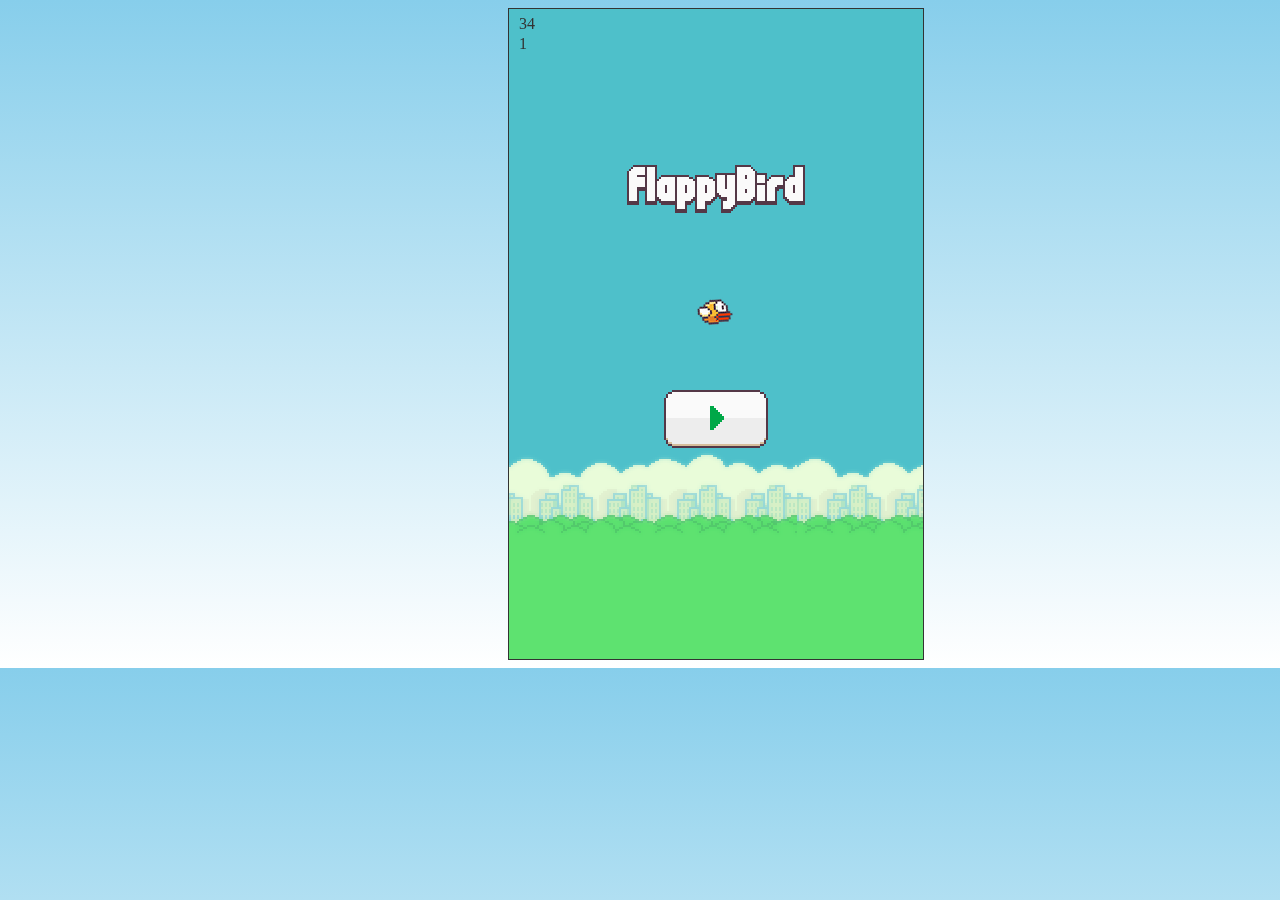
<file: game/flappyBird/index.html>
<!DOCTYPE html>
<html lang="en">
<head>
	<meta charset="UTF-8">
	<title>FlappyBird</title>
	<style type="text/css">
		canvas{
			border:1px solid #333;
			margin-left: 500px;
		}
		body{
			overflow: hidden;
			background: -webkit-linear-gradient(skyblue , white);
		}
	</style>
</head>
<body>
	<canvas id="canvas" width="414" height="650"></canvas>
	<script type="text/javascript" src="js/lib/underscore-min.js"></script>
	<script type="text/javascript" src="js/lib/simpleInheritance.js"></script>
 	<script type="text/javascript" src="js/Game.js"></script>
 	<script type="text/javascript" src="js/Background.js"></script>
 	<script type="text/javascript" src="js/Land.js"></script>
 	<script type="text/javascript" src="js/Pipe.js"></script>
 	<script type="text/javascript" src="js/Bird.js"></script>
 	<script type="text/javascript" src="js/SceneManager.js"></script>
 	<script type="text/javascript">
 		var game = new Game();
 	</script>
</body>
</html>
</file>
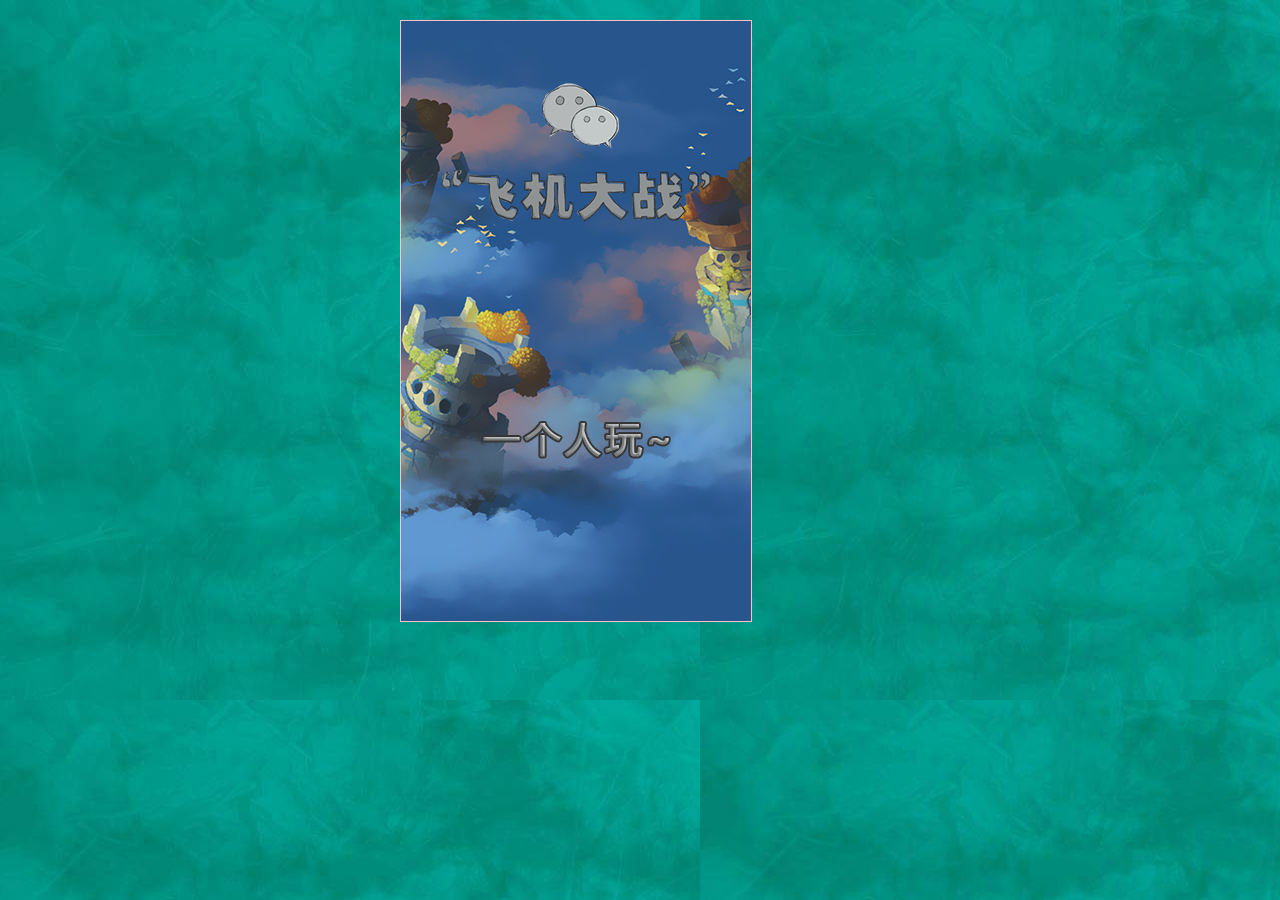
<file: game/plane/index.html>
<!DOCTYPE html>
<html lang="en">
<head>
	<meta charset="UTF-8">
	<title>飞机大战</title>
	<style type="text/css">
		body{
			/*background: #666;*/
			/*width: 100%;
			height: 100%;*/
			/*background: -webkit-linear-gradient(top , skyblue , pink);*/
			/*background: -webkit-linear-gradient(green, skyblue);*/
			background: url(image/body_bg3.jpg);
			/*background: yellowgreen;*/
		}

		canvas{
			border: 1px solid pink;
			position: absolute;
			top: 20px;
			left: 400px;
		}
	</style>
</head>
<body>
	<audio src="audio/baozha.wav" id="baozha"></audio>
	<audio src="audio/bgm.mp3" id="bgm"></audio>
	<audio src="audio/gameover.mp3" id="gameover"></audio>
	<audio src="audio/zidan.mp3" id="zidan"></audio>
	<audio src="audio/zhuanchang.wav" id="zhuanchang"></audio>
	<audio src="audio/bbz.mp3" id="bbz"></audio>

	<canvas id="canvas"></canvas>
	<script type="text/javascript" src="js/lib/simpleInheritance.js"></script>
	<script type="text/javascript" src="js/lib/underscore-min.js"></script>
	<script type="text/javascript" src="js/Game.js"></script>
	<script type="text/javascript" src="js/Bg.js"></script>
	<script type="text/javascript" src="js/plane.js"></script>
	<script type="text/javascript" src="js/diji.js"></script>
	<script type="text/javascript" src="js/Dan.js"></script>
	<script type="text/javascript" src="js/Bigdi.js"></script>
	<script type="text/javascript" src="js/Boss.js"></script>
	<script type="text/javascript" src="js/SceneManager.js"></script>
	<script type="text/javascript">
		var game = new Game();
	</script>
</body>
</html>
</file>
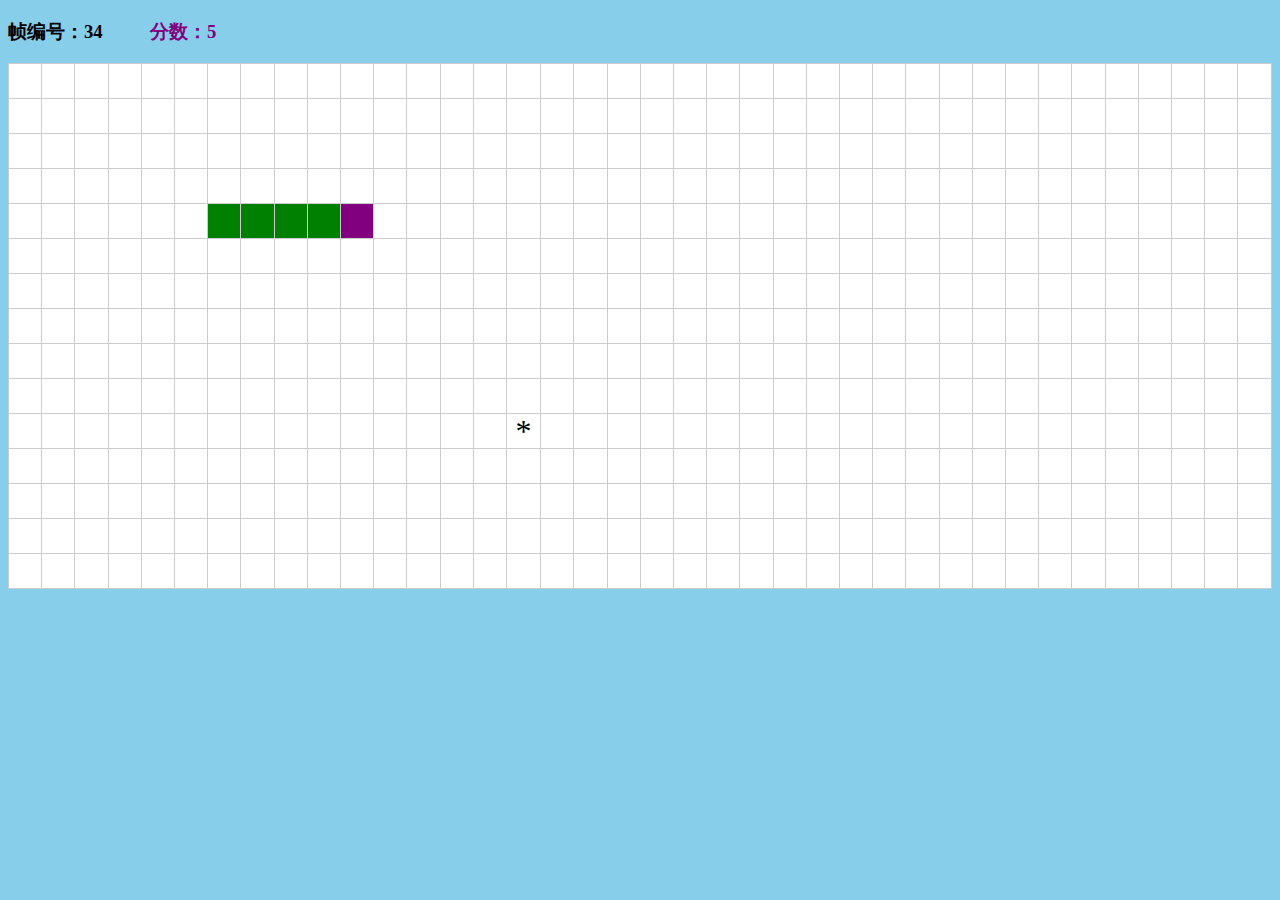
<file: game/snake/index.html>
<!DOCTYPE html>
<html lang="en">
<head>
	<meta charset="UTF-8">
	<title>贪吃蛇</title>
	<style type="text/css">
		table,tr,td{
			border:1px solid #ccc;
			border-collapse: collapse;
		}
		body{
			background: skyblue;
		}
		td{
			width:32px;
			height:32px;
			line-height: 32px;
			font-size: 32px;
			text-align: center;
			font-family: "consolas";
		}
		#gr{
			position: absolute;
			top: 0;
			left: 150px;
			color: purple;
			font-weight: 700;
		}
	</style>
</head>
<body>
	<h3 id="info1"></h3>
	<div id="app"></div>
	<h3 id="gr"></h3>
</body>
	<script type="text/javascript" src="js/Snake.js"></script>
	<script type="text/javascript" src="js/Food.js"></script>
	<script type="text/javascript" src="js/Game.js"></script>
	<script type="text/javascript">
		var game = new Game();
	</script>
</html>
</file>
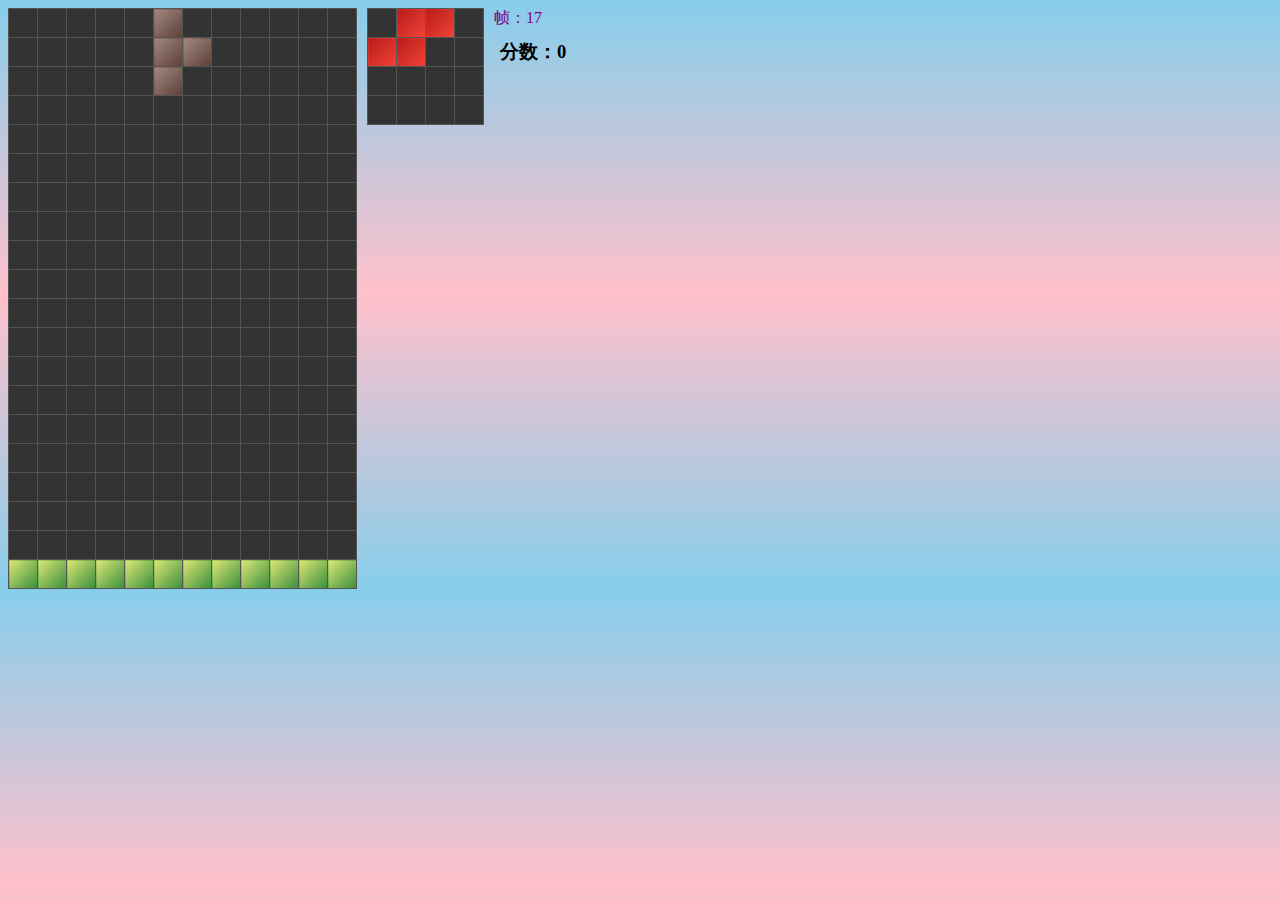
<file: game/tetris/index.html>
<!DOCTYPE html>
<html lang="en">
<head>
	<meta charset="UTF-8">
	<title>俄罗斯方块</title>
	<style>
	body{
		background-image: -webkit-linear-gradient(top , skyblue , pink , skyblue);
	}
	table{
		background-color: #333;
	}
		table,tr,td{
			border-collapse: collapse;
			border: 1px solid #555;
		}
		td{
			width: 26px;
			height: 26px;
		}
		#zhen{
			color: purple;
		}
		.b0{
			background-image: -webkit-linear-gradient(top left , #B71C1C , #F44336);
		}
		.b1{
			background-image: -webkit-linear-gradient(top left , #DCE775 , #388E3C);
		}
		.b2{
			background-image: -webkit-linear-gradient(top left , #2196F3 , #1565C0);
		}
		.b3{
			background-image: -webkit-linear-gradient(top left , #00BCD4 , #00838F);
		}
		.b4{
			background-image: -webkit-linear-gradient(top left , #3F51B5 , #283593);
		}
		.b5{
			background-image: -webkit-linear-gradient(top left , #A1887F , #5D4037);
		}
		.b6{
			background-image: -webkit-linear-gradient(top left , #9C27B0 , #4527A0);
		}
		h3{
			position: absolute;
			width: 200px;
			height: 100px;
			left: 500px;
			top: 20px;
		}
	</style>
</head>
<body>
	<div id="app"></div>
	<div id="zhen"></div>
	<h3 id="fenshu"></h3>
	<script type="text/javascript" src = "js/Game.js"></script>
	<script type="text/javascript" src = "js/Block.js"></script>
	<script type="text/javascript" src = "js/Map.js"></script>
	<script type="text/javascript">
			var game = new Game();
	</script>
</body>
</html>
</file>
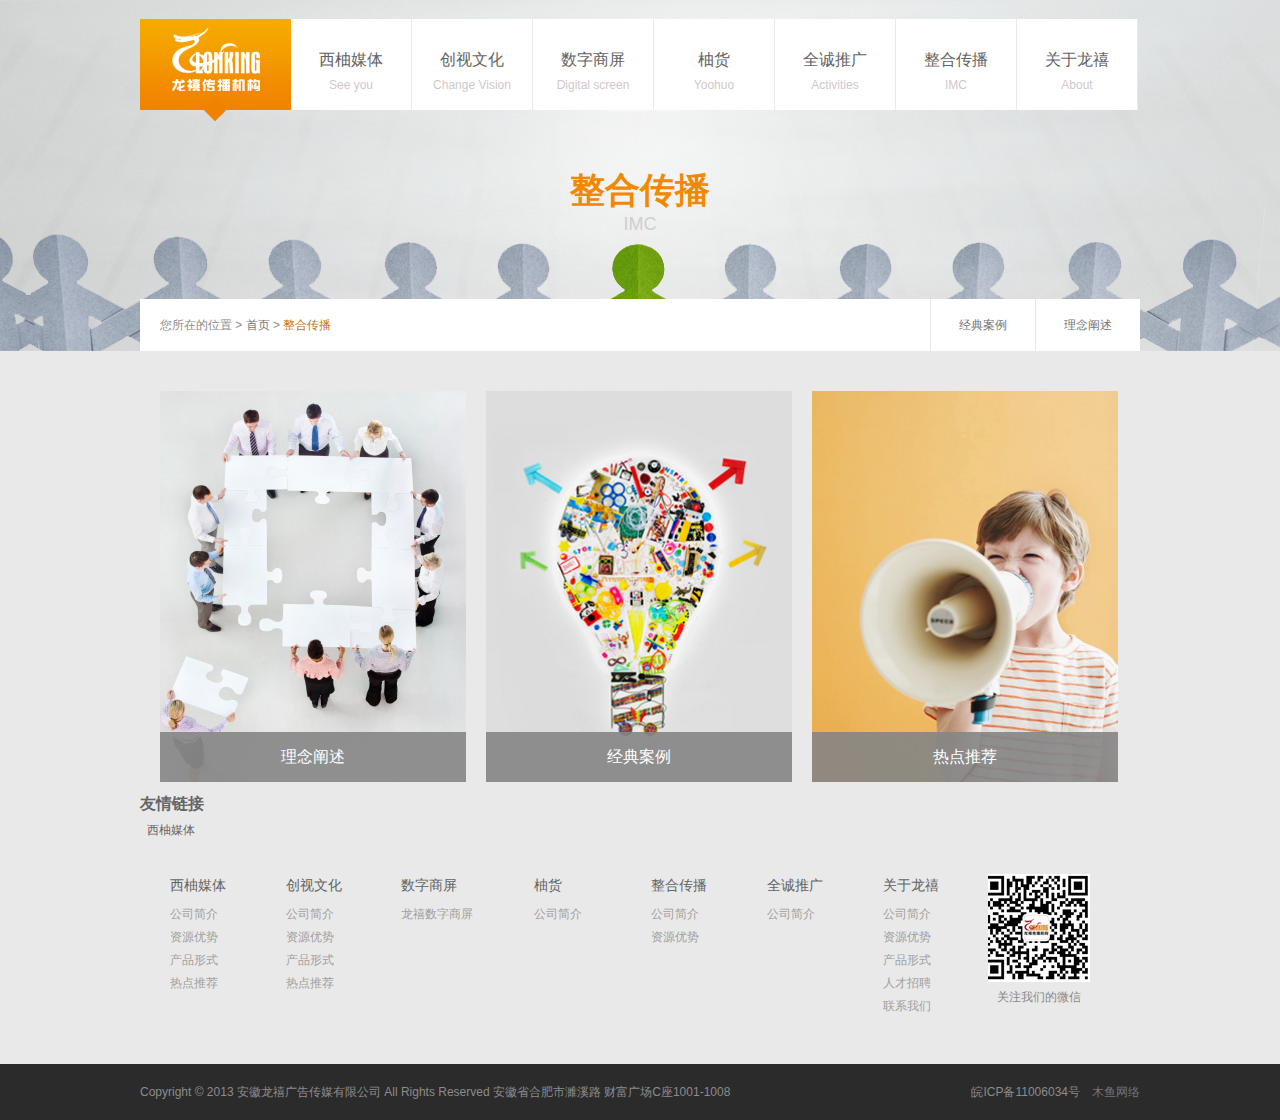
<file: pages/lonking/imc.html>
<!DOCTYPE html PUBLIC "-//W3C//DTD XHTML 1.0 Transitional//EN" "http://www.w3.org/TR/xhtml1/DTD/xhtml1-transitional.dtd">
<html xmlns="http://www.w3.org/1999/xhtml" xmlns:wb="http://open.weibo.com/wb" xml:lang="en">
<head>
	<meta http-equiv="Content-Type" content="text/html;charset=UTF-8">
	<title>Document</title>
	<link rel="stylesheet" type="text/css" href="css/reset.css"/>
	<link rel="stylesheet" type="text/css" href="css/base.css"/>
	<link rel="stylesheet" type="text/css" href="css/common.css"/>
	<link rel="stylesheet" type="text/css" href="css/imc.css"/>
	<script src="http://tjs.sjs.sinajs.cn/open/api/js/wb.js" type="text/javascript" charset="utf-8"></script>
</head>
<body>
		<!-- pagetop开始 -->
	<div class="pagetop">
		<!-- header区域 -->
		<div class="header inner_c">
			<div class="header_c">
				<div class="logo">
					<a href="index.html"></a><img src="lonking/images/logo.png" />
				</div>
				<ul class="nav">
					<li>
						<a href="xiyou.html">
							<span class="chi">西柚媒体</span>
							<span class="eng">See you</span>
						</a>
					</li>
					<li>
						<a href="#">
							<span class="chi">创视文化</span>
							<span class="eng">Change Vision</span>
						</a>
					</li>
					<li>
						<a href="#">
							<span class="chi">数字商屏</span>
							<span class="eng">Digital screen</span>
						</a>
					</li>
					<li>
						<a href="#">
							<span class="chi">柚货</span>
							<span class="eng">Yoohuo</span>
						</a>
					</li>
					<li>
						<a href="#">
							<span class="chi">全诚推广</span>
							<span class="eng">Activities</span>
						</a>
					</li>
					<li>
						<a href="imc.html">
							<span class="chi">整合传播</span>
							<span class="eng">IMC</span>
						</a>
					</li>
					<li>
						<a href="#">
							<span class="chi">关于龙禧</span>
							<span class="eng">About</span>
						</a>
					</li>
				</ul>
			</div>
		</div>
	
		<!-- header区域结束 -->
		<!-- banner区域 -->
		<div class="inner_c cl">
			<div class="banner">
				<img src="lonking/images/banner_spread.png" />
			</div>
			<div class="txt">
				<span class="ch">整合传播</span>
				<span class="en">IMC</span>
			</div>
			<!-- banner底部导航 -->
			<div class="nav_bot">
				<div class="left">
					<span>您所在的位置 > <a href="index.html">首页</a> > <a href="#" class="xiyou">整合传播</a></span>
				</div>
				<div class="right">
					<ul>
						<li><a href="#">理念阐述</a></li>
						<li><a href="#">经典案例</a></li>
					</ul>
				</div>
			</div>
		</div>
	</div>
	<div class="content inner_c">
		<ul>
			<li>
				<a href="#">
					<img src="lonking/images/spread_img1.png"/>
				</a>
				<a href="#"><p>理念阐述</p></a>
			</li>
			<li>
				<a href="#">
					<img src="lonking/images/spread_img2.png"/>
				</a>
				<a href="#"><p>经典案例</p></a>
			</li>
			<li>
				<a href="#">
					<img src="lonking/images/spread_img3.png"/>
				</a>
				<a href="#"><p>热点推荐</p></a>
			</li>
		</ul>	
	</div>
	<!-- 底部 -->
	<div class="fri inner_c">
			<h3>友情链接</h3>
				<a href="#">西柚媒体</a>
			</div>
		<div class="quick">
			<dl class="dl1w116">
				<dd>西柚媒体</dd>
				<dt>
					<a href="#">公司简介</a>
					<a href="#">资源优势</a>
					<a href="#">产品形式</a>
					<a href="#">热点推荐</a>
				</dt>
			</dl>
			<dl class="dl2w115">
				<dd>创视文化</dd>
				<dt>
					<a href="#">公司简介</a>
					<a href="#">资源优势</a>
					<a href="#">产品形式</a>
					<a href="#">热点推荐</a>
				</dt>
			</dl>
			<dl class="dl3w133">
				<dd>数字商屏</dd>
				<dt>
					<a href="#">龙禧数字商屏</a>
				</dt>
			</dl>
			<dl class="dl4w117">
				<dd>柚货</dd>
				<dt>
					<a href="#">公司简介</a>
				</dt>
			</dl>
			<dl class="dl5w116">
				<dd>整合传播</dd>
				<dt>
					<a href="#">公司简介</a>
					<a href="#">资源优势</a>
				</dt>
			</dl>
			<dl class="dl6w116">
				<dd>全诚推广</dd>
				<dt>
					<a href="#">公司简介</a>
				</dt>
			</dl>
			<dl class="dlw106">
				<dd>关于龙禧</dd>
				<dt>
					<a href="#">公司简介</a>
					<a href="#">资源优势</a>
					<a href="#">产品形式</a>
					<a href="#">人才招聘</a>
					<a href="#">联系我们</a>
				</dt>
			</dl>
			<div class="weixin">
				<img src="lonking/images/weixin.png" alt="" />
				<p class="txt">关注我们的微信</p>
				<p><wb:follow-button uid="1653089932" type="red_1" width="67" height="24" ></wb:follow-button></p>
			</div>
	</div>
	<div class="foot">
		<div class="foot_c">
			<p class="copy">Copyright © 2013 安徽龙禧广告传媒有限公司  All Rights Reserved  安徽省合肥市濉溪路  ‎财富广场C座1001-1008</p>
			<p class="beian">
				皖ICP备11006034号<a href="#">木鱼网络</a>
			</p>
		</div>
	</div>
</body>
</html>
</file>
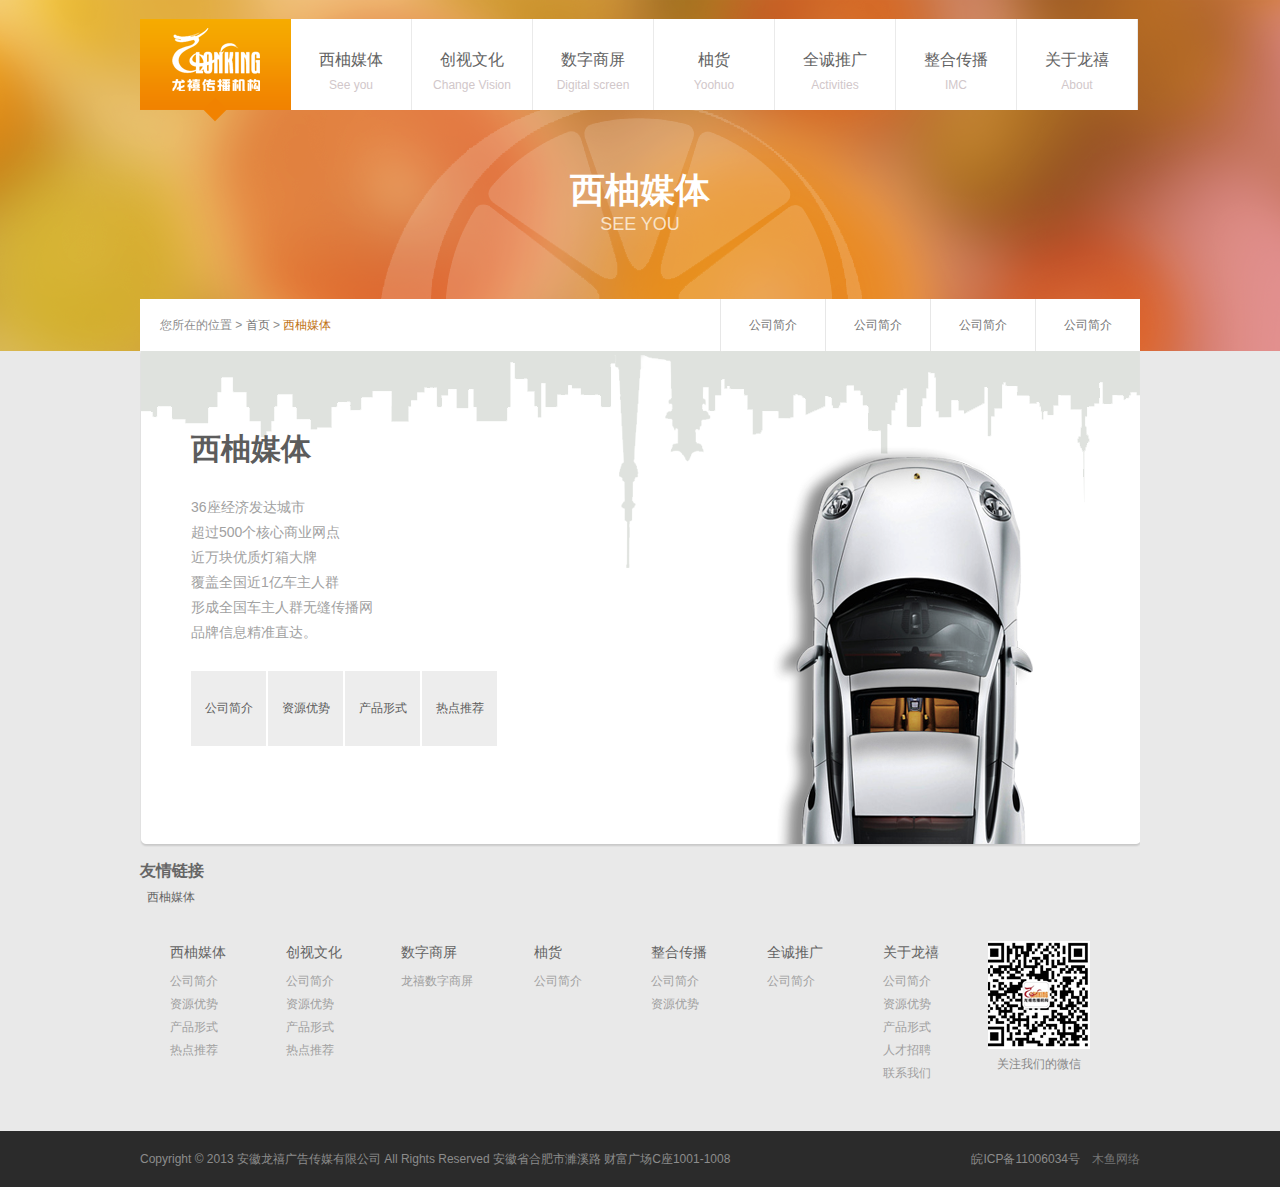
<file: pages/lonking/xiyou.html>
<!DOCTYPE html PUBLIC "-//W3C//DTD XHTML 1.0 Transitional//EN" "http://www.w3.org/TR/xhtml1/DTD/xhtml1-transitional.dtd">
<html xmlns="http://www.w3.org/1999/xhtml" xmlns:wb="http://open.weibo.com/wb" xml:lang="en">
<head>
	<meta http-equiv="Content-Type" content="text/html;charset=UTF-8">
	<title>Document</title>
	<link rel="stylesheet" type="text/css" href="css/reset.css"/>
	<link rel="stylesheet" type="text/css" href="css/base.css"/>
	<link rel="stylesheet" type="text/css" href="css/common.css"/>
	<link rel="stylesheet" type="text/css" href="css/xiyou.css"/>
	<script src="http://tjs.sjs.sinajs.cn/open/api/js/wb.js" type="text/javascript" charset="utf-8"></script>
</head>
<body>
		<!-- pagetop开始 -->
	<div class="pagetop">
		<!-- header区域 -->
		<div class="header inner_c">
			<div class="header_c">
				<div class="logo">
					<a href="index.html"></a><img src="lonking/images/logo.png" />
				</div>
				<ul class="nav">
					<li>
						<a href="xiyou.html">
							<span class="chi">西柚媒体</span>
							<span class="eng">See you</span>
						</a>
					</li>
					<li>
						<a href="#">
							<span class="chi">创视文化</span>
							<span class="eng">Change Vision</span>
						</a>
					</li>
					<li>
						<a href="#">
							<span class="chi">数字商屏</span>
							<span class="eng">Digital screen</span>
						</a>
					</li>
					<li>
						<a href="#">
							<span class="chi">柚货</span>
							<span class="eng">Yoohuo</span>
						</a>
					</li>
					<li>
						<a href="#">
							<span class="chi">全诚推广</span>
							<span class="eng">Activities</span>
						</a>
					</li>
					<li>
						<a href="imc.html">
							<span class="chi">整合传播</span>
							<span class="eng">IMC</span>
						</a>
					</li>
					<li>
						<a href="#">
							<span class="chi">关于龙禧</span>
							<span class="eng">About</span>
						</a>
					</li>
				</ul>
			</div>
		</div>
		<!-- header区域结束 -->
		<!-- banner区域 -->
		<div class="inner_c cl">
			<div class="banner">
				<img src="lonking/images/banner_fruit.png" />
			</div>
			<div class="txt">
				<span class="ch">西柚媒体</span>
				<span class="en">SEE YOU</span>
			</div>
			<!-- banner底部导航 -->
			<div class="nav_bot">
				<div class="left">
					<span>您所在的位置 > <a href="index.html">首页</a> > <a href="#" class="xiyou">西柚媒体</a></span>
				</div>
				<div class="right">
					<ul>
						<li><a href="#">公司简介</a></li>
						<li><a href="#">公司简介</a></li>
						<li><a href="#">公司简介</a></li>
						<li><a href="#">公司简介</a></li>
					</ul>
				</div>
			</div>
		</div>
		<div class="bg">
			<div class="content inner_c">
				<h3>西柚媒体</h3>
				<p>36座经济发达城市<br/>
					超过500个核心商业网点<br/>
					近万块优质灯箱大牌<br/>
					覆盖全国近1亿车主人群<br/>
					形成全国车主人群无缝传播网<br/>
					品牌信息精准直达。</p>
				<p>
					<a href="#" class="nomargin">公司简介</a>
					<a href="#">资源优势</a>
					<a href="#">产品形式</a>
					<a href="#">热点推荐</a>
				</p>
			</div>
		</div>
	</div>
	<!-- 底部 -->
	<div class="fri inner_c">
			<h3>友情链接</h3>
				<a href="#">西柚媒体</a>
			</div>
		<div class="quick">
			<dl class="dl1w116">
				<dd>西柚媒体</dd>
				<dt>
					<a href="#">公司简介</a>
					<a href="#">资源优势</a>
					<a href="#">产品形式</a>
					<a href="#">热点推荐</a>
				</dt>
			</dl>
			<dl class="dl2w115">
				<dd>创视文化</dd>
				<dt>
					<a href="#">公司简介</a>
					<a href="#">资源优势</a>
					<a href="#">产品形式</a>
					<a href="#">热点推荐</a>
				</dt>
			</dl>
			<dl class="dl3w133">
				<dd>数字商屏</dd>
				<dt>
					<a href="#">龙禧数字商屏</a>
				</dt>
			</dl>
			<dl class="dl4w117">
				<dd>柚货</dd>
				<dt>
					<a href="#">公司简介</a>
				</dt>
			</dl>
			<dl class="dl5w116">
				<dd>整合传播</dd>
				<dt>
					<a href="#">公司简介</a>
					<a href="#">资源优势</a>
				</dt>
			</dl>
			<dl class="dl6w116">
				<dd>全诚推广</dd>
				<dt>
					<a href="#">公司简介</a>
				</dt>
			</dl>
			<dl class="dlw106">
				<dd>关于龙禧</dd>
				<dt>
					<a href="#">公司简介</a>
					<a href="#">资源优势</a>
					<a href="#">产品形式</a>
					<a href="#">人才招聘</a>
					<a href="#">联系我们</a>
				</dt>
			</dl>
			<div class="weixin">
				<img src="lonking/images/weixin.png" alt="" />
				<p class="txt">关注我们的微信</p>
				<p><wb:follow-button uid="1653089932" type="red_1" width="67" height="24" ></wb:follow-button></p>
			</div>
	</div>
	<div class="foot">
		<div class="foot_c">
			<p class="copy">Copyright © 2013 安徽龙禧广告传媒有限公司  All Rights Reserved  安徽省合肥市濉溪路  ‎财富广场C座1001-1008</p>
			<p class="beian">
				皖ICP备11006034号<a href="#">木鱼网络</a>
			</p>
		</div>
	</div>
</body>
</html>
</file>
<file: pages/lonking/css/base.css>
.f12{font-size:12px}
.f13{font-size:13px}
.f14{font-size:14px}
.f16{font-size:16px}
.f20{font-size:20px}
.fwb{font-weight:bold}
.fwn{font-weight:normal}
.ti2{text-indent:2em}
.1h150{line-height:150%}
.1h180{line-height:180%}
.1h200{line-height:200%}
.tdu{text-decoration:underline;}
.tdn{text-decoration:none;}
/*��λ*/
.tal{text-align:left}
.tac{text-align:center}
.tar{text-align:right}
.bc{margin-left:auto;margin-right:auto}
.fl{float:left;}
.fr{float:right;}
.cb{clear:both}
.cl{clear:left}
.cr{clear:right}
.clearfix:after{content:".";display:block;height:0;clear:both;visibility:hidden;}
.clearfix{_zoom: 1;}
.vm{wertical-align:middle}
.pr{position:relative}
.pa{position:absolute}
.abs-right{position:absolute;right:0}
.zoom{zoom:1}
.hidden{visibility:hidden}
.none{display:none}
/*���ȸ߶�*/
.w10{width:10px}
.w20{width:20px}
.w30{width:30px}
.w40{width:40px}.w50{width:50px}
.w60{width:60px}
.w70{width:70px}
.w80{width:80px}
.w90{width:90px}
.w100{width:100px}
.w200{width:200px}
.w300{width:300px}
.w400{width:400px}
.w500{width:500px}
.w600{width:600px}
.w700{width:700px}
.w800{width:800px}
.w{width:100%}
.h50{height:50px}
.h80{height:80px}
.h100{height:100px}
.h200{height:200px}
.h{height:100%}
/*�߾�*/
.m10{margin:10px}
.m15{margin:15px}
.m30{margin:30px}
.mt5{margin-top:5px}
.mt10{margin-top:10px}
.mt15{margin-top:15px}
.mt20{margin-top:20px}
.mt30{margin-top:30px}
.mt50{margin-top:50px}
.mt100{margin-top:100px}
.mb5{margin-bottom:5px}
.mb10{margin-bottom:10px}
.mb15{margin-bottom:15px}
.mb20{margin-bottom:20px}
.mb30{margin-bottom:30px}
.mb50{margin-bottom:50px}
.mb100{margin-bottom:100px}
.ml5{margin-left:5px}
.ml10{margin-left:10px}
.ml15{margin-left:15px}
.ml20{margin-left:20px}
.ml30{margin-left:30px}
.ml40{margin-left:40px}
.ml50{margin-left:50px}
.ml100{margin-left:100px}
.mr5{margin-right:5px}
.mr10{margin-right:10px}
.mr15{margin-right:15px}
.mr20{margin-right:20px}
.mr30{margin-right:30px}
.mr50{margin-right:50px}
.mr100{margin-right:100px}
.p10{padding:10px}
.p15{padding:15px}
.p30{padding:30px}
.pt5{padding-top:5px}
.pt10{padding-top:10px}
.pt15{padding-top:15px}
.pt20{padding-top:20px}
.pt30{padding-top:30px}
.pt50{padding-top:50px}
.pb5{padding-bottom:5px}
.pb10{padding-bottom:10px}
.pb15{padding-bottom:15px}
.pb20{padding-bottom:20px}
.pb30{padding-bottom:30px}
.pb50{padding-bottom:50px}
.pb100{padding-bottom:100px}
.pl5{padding-left:5px}
.pl10{padding-left:10px}
.pl15{padding-left:15px}
.pl20{padding-left:20px}
.pl30{padding-left:30px}
.pl50{padding-left:50px}
.pl100{padding-left:100px}
.pr5{padding-right:5px}
.pr10{padding-right:10px}
.pr15{padding-right:15px}
.pr20{padding-right:20px}
.pr30{padding-right:30px}
.pr50{padding-right:50px}
.pr100{padding-right:100px}
</file>
<file: pages/lonking/css/common.css>
body{
			font-size: 12px;
			color: #8C8C8C;
			font-family: "Arial","Microsoft Yahei","SimSun";
		}
		a{
			color: #757575;
			text-decoration: none;
		}
		.inner_c
		{
			margin: 0 auto;
			width: 1000px;
		}
		.pagetop{
			width: 100%;
			height: 651px;
			position: relative;
			overflow: hidden;
		}
		.pagetop .header{
			height: 0;
			position: relative;
			z-index: 2;
		}
		.pagetop .header_c{
			position: absolute;
			top: 19px;
			height: 103px;
			width: 1000px;
			left: 0;
		}
		.pagetop .header_c .logo{
			float: left;
		}
		.pagetop .header_c .nav{
			float: left;
		}
		.pagetop .header_c .nav li{
			float: left;
			text-align: center;
		}
		.pagetop .header_c .nav li a{
			display: block;
			width: 120px;
			height: 63px;
			padding-top: 28px;
			background: #FFF;
			border-right: 1px solid #EAEAEA;
		}
		.pagetop .header_c .nav li a:hover{
			border-top: 4px solid #F28D00;
			background: #F9F9F9;
			position: relative;
			top: -4px;
		}
		.pagetop .header_c .nav li .chi{
			display: block;
			line-height: 26px;
			font-size: 16px;
			color: #636363;
		}
		.pagetop .header_c .nav li .eng{
			display: block;
			line-height: 24px;
			font-size: 12px;
			color: #D1C7CA;
		}
		/*banner区域*/
		.pagetop .banner{
			width: 1920px;
			height: 665px;
			position: absolute;
			top: 0;
			left: 50%;
			margin-left: -960px;
		}
		.fri{
			width: 1000px;
			height: 85px;

		/*	border: 1px solid red;*/
		}
		.fri h3{
			height: 30px;
			padding-top: 7px;
			font-size: 16px;
			font-weight: bold;
			line-height: 30px;
			color: #666666;
		}
		.fri a{
			display: block;
			height: 22px;
			padding-left: 7px;
			margin-bottom: 33px;
			line-height: 22px;
			color: #666;
		}
		.fri a:hover{
			color: #f28c00;
		}
		.quick{
			width: 1000px;
			height: 197px;
			margin: 0 auto;
		}
		.quick dl{
			float: left;
		}
		.quick dl.dl1w116{
			width: 116px;
			margin-left: 30px;
		}
		.quick dl.dl2w115{
			width: 115px;
		}
		.quick dl.dl3w133{
			width: 133px;
		}
		.quick dl.dl4w117{
			width: 117px;
		}
		.quick dl.dl5w116,.quick dl.dl6w116{
			width: 116px;
		}
		.quick dl.dl4w73{
			width: 73px;
		}
		.quick dl dd{
			font-size: 14px;
			line-height: 36px;
			color: #646464;
		}
		.quick dl dt{
			height: 20px;
			margin-bottom: 10px;
			color: #646464;
		}
		.quick dl dt a{
			display: block;
			height: 23px;
			line-height: 23px;
			color: #a0a0a0;
		}
		.weixin{
			float: left;
			width: 102px;
			text-align: center;
			margin-top: 7px;
			margin-right: 50px;
			float: right;
		}
		.weixin .txt{
			height: 30px;
			line-height: 30px;
			color: #888;
		}
		.foot{
			width: 100%;
			height: 56px;
			background: #2B2B2B;
		}
		.foot .foot_c{
			width: 1000px;
			margin: 0 auto;
		}
		.foot .foot_c p.copy{
			float: left;
			width: 650px;
			line-height: 56px;
		}
		.foot .foot_c p.beian{
			float: right;
			line-height: 56px;
		}
		.foot .foot_c p a{
			margin-left: 12px;
</file>
<file: pages/lonking/css/imc.css>
body{
			background: #E9E9E9;
		}
		/*pagetop高度不够 默认css在common里 现在要层叠掉 另外忘记加背景图了*/
		.pagetop{
			height: 351px;
		}
		.cl{
			position: relative;
			/*overflow: hidden;*/
		}
		.cl .txt{
			position: absolute;
			text-align: center;
			top: 167px;
			left: 50%;
			margin-left: -70px;
			width: 140px;
			height: 58px;
		}
		.cl .txt span.ch{
			display: block;
			font-size: 35px;
			color: #F28800;
			font-weight: 700;
			font-family: "Microsoft Yahei";
		}
		.cl .txt span.en{
			color: #CFCFCF;
			font-size: 18px;
		}
		/*banner下部nav*/
		.cl .nav_bot{
			height: 52px;
			width: 100%;
			background: #fff;
			position: absolute;
			top: 299px;
			left: 0;
			z-index: 5;
		/*	overflow: hidden;*/
		}
		.cl .nav_bot .left{
			float: left;
			line-height: 52px;
			margin-left: 20px;
			/*overflow: hidden;*/
		}
		.cl .nav_bot .left .xiyou{
			color: #BF7316;
		}
		.cl .nav_bot .right{
			float: right;
			width: 420px;
			height: 52px;  
		}
		.cl .nav_bot .right li{
			width: 104px;
			float: right;
			border-left: 1px solid #E7E7E7;
			line-height: 52px;
			text-align: center;
			color: #878787;
	
		}
		.cl .nav_bot .right li a{
			display: block;
			height: 52px;
		}
		.cl .nav_bot .right li a:hover{
			color: #fff;
			padding-bottom: 12px; 
			background: url(../lonking/images/hoverbg.png) no-repeat;
		}
		.content{
			width: 1000px;
			margin: 0 auto;
		/*	height: 431px;*/
		}
		.content ul{
			width: 1000px;
			height: 386px;
			padding-top: 40px;
			padding-bottom: 5px;
			overflow: hidden;
		}
		.content ul li{
			width: 306px;
			height: 385px;
			float: left;
			margin-left: 20px;
			position: relative;
		}
		.content ul li p{
			position: absolute;
			bottom: -6px;
			left: 0;
			width: 306px;
			height: 50px;
			background-color: rgba(133,133,133,0.9);
			color: #FFF;
			font-size: 16px;
			line-height: 50px;
			text-align: center;
		}
		.content ul li p:hover{
			background: url(../lonking/images/spread_label_hover.png) no-repeat;
			padding-top: 15px;
		}
		/*over*/
</file>
<file: pages/lonking/css/xiyou.css>
body{
			background: #E9E9E9;
		}
		/*pagetop高度不够 默认css在common里 现在要层叠掉 另外忘记加背景图了*/
		.pagetop{
			height: 849px;
		}
		.cl{
			position: relative;
			/*overflow: hidden;*/
		}
		.cl .txt{
			position: absolute;
			text-align: center;
			top: 167px;
			left: 50%;
			margin-left: -70px;
			width: 140px;
			height: 58px;
		}
		.cl .txt span.ch{
			display: block;
			font-size: 35px;
			color: #fff;
			font-weight: 700;
			font-family: "Microsoft Yahei";
		}
		.cl .txt span.en{
			color: #F9E3C8;
			font-size: 18px;
		}
		/*banner下部nav*/
		.cl .nav_bot{
			height: 52px;
			width: 100%;
			background: #fff;
			position: absolute;
			top: 299px;
			left: 0;
			z-index: 5;
		/*	overflow: hidden;*/
		}
		.cl .nav_bot .left{
			float: left;
			line-height: 52px;
			margin-left: 20px;
			/*overflow: hidden;*/
		}
		.cl .nav_bot .left .xiyou{
			color: #BF7316;
		}
		.cl .nav_bot .right{
			float: right;
			width: 420px;
			height: 52px;  
		}
		.cl .nav_bot .right li{
			width: 104px;
			float: left;
			border-left: 1px solid #E7E7E7;
			line-height: 52px;
			text-align: center;
			color: #878787;
	
		}
		.cl .nav_bot .right li a{
			display: block;
			height: 52px;
		}
		.cl .nav_bot .right li a:hover{
			color: #fff;
			padding-bottom: 12px; 
			background: url(../lonking/images/hoverbg.png) no-repeat;
		}
		/*.bg{
			width: 100%;
			height: 762px;
			background: url(lonking/images/con_bg.png) no-repeat;
		}*/
		.content{
			position: absolute;
			left: 50%;
			margin-left: -500px;
			top: 351px;
			width: 1000px;
			height: 849px;
			background: url(../lonking/images/cont_fruit_bg.png) no-repeat;

		}
		.content h3{
			line-height: 93px;
			font-size: 30px;
			font-weight: 700;
			padding-top: 51px;
			margin-left: 51px;
			margin-left: 51px;
			color: #5C5C5C;
		}
		.content p{
			font-size: 14px;
			line-height: 25px;
			color: #A1A1A1;
			margin-left: 51px;
			overflow: hidden;
		}
		.content p a{
			display: block;
			width: 75px;
			height: 75px;
			background: #EDEDED;
			float: left;
			line-height: 75px;
			text-align: center;
			margin-left: 2px;
			margin-top: 26px;
			font-size: 12px;
			color: #5C5C5C;
		}
		.content p a.nomargin{
			margin-left: 0;
		}
		.content p a:hover{
			background: #F18400;
			color: #FFF;
		}
</file>
